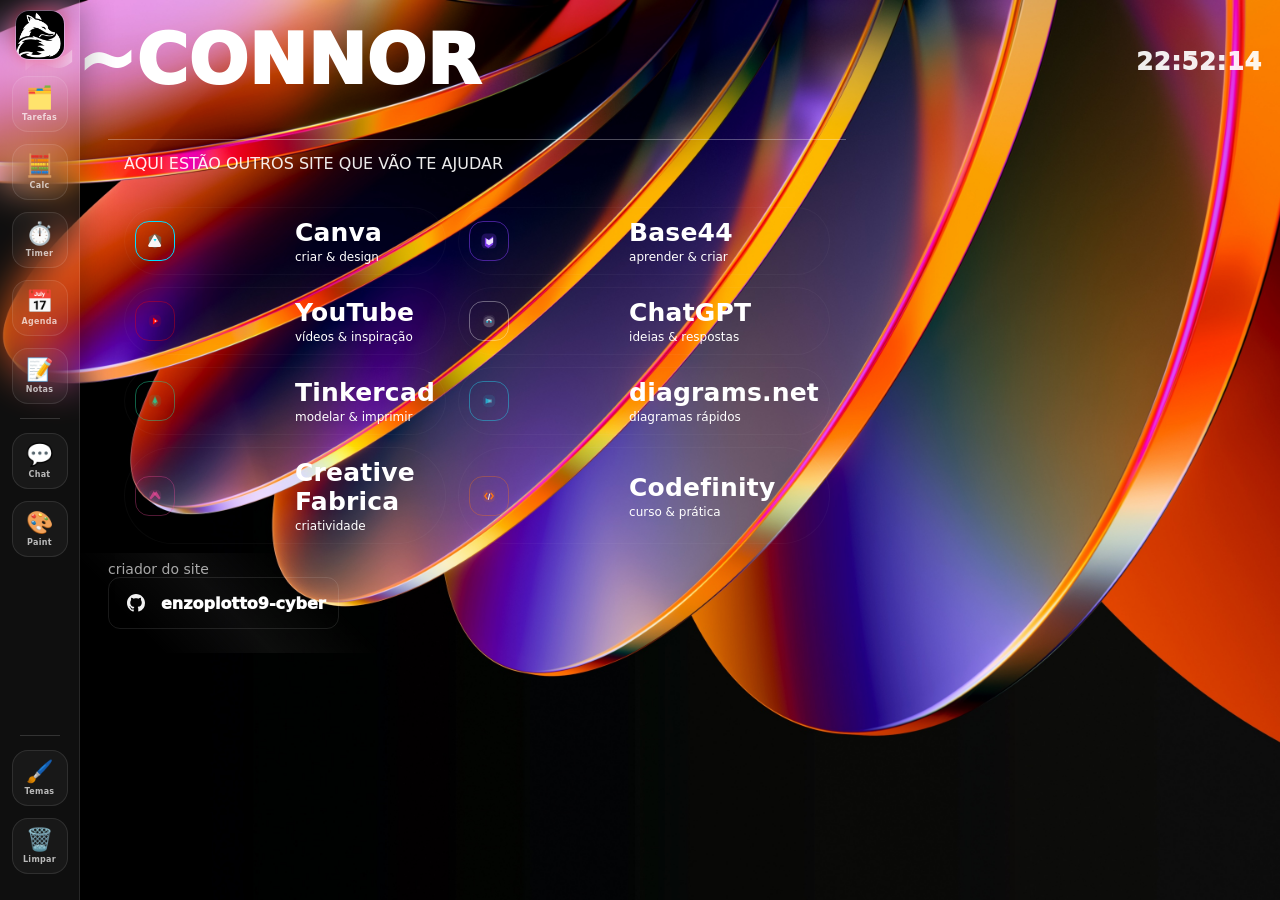
<file: blackbox-dashboard-app/index.html>
<!DOCTYPE html
<-- Z3-CONNOR redesigned UI (glass + animated backgrounds) - preserve theme/clock/reset logic -->
<html lang="pt-BR">
  <head>
    <meta charset="UTF-8" />
    <meta name="viewport" content="width=device-width, initial-scale=1.0" />
    <meta name="color-scheme" content="dark light" />
<title>Z3-CONNOR</title>
    <style>
:root{
        --bg0:#070A12;
        --bg1:#0B1630;
        --text: rgba(255, 255, 255, 0.92);
        --muted: rgba(255, 255, 255, 0.65);
        --shadow: 0 18px 60px rgba(0,0,0,.55);
        --shadow2: 0 10px 30px rgba(0,0,0,.35);
        --radius:1px;
        --stroke: rgba(0, 0, 0, 0.14);
        --stroke2: rgb(255, 0, 0);
        --good:#34d399;
        --warn:#fbbf24;
        --siteAccent: rgb(25, 0, 255);
        --mono: ui-monospace, SFMono-Regular, Menlo, Monaco, Consolas, "Liberation Mono", "Courier New", monospace;
        --sans: ui-sans-serif, system-ui, -apple-system, Segoe UI, Roboto, Ubuntu, Cantarell, Noto Sans, Helvetica, Arial, "Apple Color Emoji","Segoe UI Emoji";
      }
      *{box-sizing:border-box}
html,body{height:100%}
      body{
        margin:0;
        font-family: var(--sans);
        color: var(--text);
        background:
          radial-gradient(1200px 700px at 20% 10%, rgba(0, 8, 255, 0.515), transparent 60%),
          radial-gradient(900px 600px at 85% 20%, rgba(255, 255, 255, 0.106), transparent 55%),
          radial-gradient(700px 500px at 70% 90%, rgba(51, 51, 51, 0.065), transparent 60%),
          linear-gradient(180deg, var(--bg0), var(--bg1));
        overflow-x:hidden;
      }
      body[data-theme="aurora"]{
        background:
          radial-gradient(1100px 650px at 15% 10%, rgb(0, 0, 0), transparent 58%),
          radial-gradient(900px 540px at 90% 18%, rgba(0, 0, 0, 0), transparent 55%),
          radial-gradient(3000px 4000px at 2% 110%, rgb(0, 0, 0), transparent 100%),
          linear-gradient(180deg, rgba(32, 32, 32, 0.529), rgb(0, 255, 234));
      }
      body[data-theme="sunset"]{
        background:
          radial-gradient(1100px 650px at 18% 12%, rgba(69, 43, 25, 0), transparent 58%),
          radial-gradient(900px 540px at 88% 22%, rgba(124, 58, 237, 0), transparent 55%),
          radial-gradient(700px 460px at 60% 88%, rgba(0, 221, 255, 0), transparent 62%),
          linear-gradient(180deg, #00a2ff2c, #000000);
      }
      body[data-theme="midnight"]{
        background:
          radial-gradient(1100px 650px at 25% 8%, rgba(255, 179, 0, 0), transparent 58%),
          radial-gradient(900px 540px at 85% 20%, rgba(153, 0, 255, 0), transparent 55%),
          radial-gradient(700px 460px at 65% 88%, rgba(0, 255, 136, 0), transparent 62%),
          linear-gradient(180deg, #000000, #7700ff5c);
      }
      body[data-theme="mono"]{
        background:
          radial-gradient(1100px 650px at 15% 10%, rgba(255,255,255,.10), transparent 58%),
          radial-gradient(900px 540px at 90% 18%, rgba(255,255,255,.08), transparent 55%),
          radial-gradient(700px 460px at 70% 90%, rgba(255,255,255,.06), transparent 62%),
          linear-gradient(180deg, #05060A, #0A0B12);
      }

      .app{min-height:100vh;padding:22px 18px 40px;position:relative}
      .siteDesign{
        width:100%;
        max-width:1210px;
        display:block;
        margin:0 auto 14px;
        border-radius:16px;
        box-shadow: 0 18px 60px rgba(106, 106, 106, 0.294);
      }
      .topbar{max-width:1980px;margin:0 auto 16px;display:grid;grid-template-columns:1fr auto 1fr;align-items:center;gap:14px}
      .topbar > .brand{grid-column:1;justify-self:start}

      .topbar > .controls{grid-column:3;justify-self:end}



      .brand{display:flex;align-items:center;gap:50px}

      .logo{
        width:64px;height:64px;border-radius:20px;
        position:relative;overflow:hidden;
        background: rgba(255,255,255,0.06);
        border:1.5px solid rgba(248, 56, 56, 0.3);
        box-shadow: 0 0 40px rgba(2,132,199,0.3), 0 0 80px rgba(124,58,237,0.15), inset 0 0 20px rgba(56,189,248,0.1);
        transform: translateZ(0);
        display:flex;
        align-items:center;
        justify-content:center;
        animation: logoPulse 4s ease-in-out infinite;
      }
      @keyframes logoPulse{
        0%,100%{box-shadow: 0 0 40px rgba(0, 170, 255, 0.3), 0 0 80px rgba(124,58,237,0.15), inset 0 0 20px rgba(56,189,248,0.1);}
        50%{box-shadow: 0 0 60px rgba(2,132,199,0.5), 0 0 100px rgba(124,58,237,0.25), inset 0 0 30px rgba(56,189,248,0.15);}
      }

      .logo svg{display:block;}
.logo:after{display:none;}
      @keyframes spinGlow{to{transform:rotate(372deg)}}

      .brand h1{
        justify-self:center;
        margin:0;
        background:none;
        -webkit-background-clip: initial;
        background-clip: initial;
        color:#ffffff;
        font-size:70px;
        line-height:1.1;
        letter-spacing:.5px;
        font-weight:950;
      }
      .brand p{margin:2px 0 0;font-size:16px;color:var(--muted);font-weight:500;letter-spacing:.3px}


      .controls{display:flex;gap:10px;align-items:center;flex-wrap:wrap;justify-content:flex-end}
      .pill{border:1px solid var(--stroke);background:rgba(255, 255, 255, 0.05);border-radius:999px;padding:10px 12px;box-shadow:var(--shadow2);backdrop-filter:blur(10px);display:flex;gap:10px;align-items:center;transition:transform .16s ease, border-color .2s ease, background .2s ease, box-shadow .2s ease}
      .pill:hover{transform:translateY(-2px);border-color:rgba(255,255,255,0.3);background:rgba(255,255,255,0.1);box-shadow:0 8px 30px rgba(0,0,0,0.5), 0 0 15px rgba(255,255,255,0.1)}
      .pill label{font-size:12px;color:var(--muted)}
      select{background:transparent;border:none;color:var(--text);outline:none;font-weight:650}
      option{background:#0b0d16}

      /* Sidebar Taskbar - Fixed left navigation */
      .sidebar{position:fixed;left:0;top:0;width:80px;height:100vh;background:rgba(255,255,255,0.06);backdrop-filter:blur(20px);-webkit-backdrop-filter:blur(20px);border-right:1px solid rgba(255,255,255,0.1);display:flex;flex-direction:column;align-items:center;padding:10px 0 20px;z-index:1000;box-shadow:4px 0 30px rgba(0,0,0,0.3)}
      .sidebarBtn{width:56px;height:56px;border-radius:16px;border:1px solid rgba(255,255,255,0.1);background:rgba(255,255,255,0.04);display:flex;flex-direction:column;align-items:center;justify-content:center;gap:4px;margin:6px 0;text-decoration:none;transition:all 0.2s ease;position:relative;cursor:pointer}
      .sidebarBtn:hover{
        background:rgba(255,255,255,0.12);
        border-color:rgba(255,255,255,0.25);
        transform:translateY(-4px) scale(1.08);
        box-shadow:0 24px 70px rgba(0,0,0,0.8), 0 0 0 1px rgba(255,255,255,0) inset, 0 0 22px rgba(0,0,0,0.5);
      }
      .sidebarBtn.active{background:rgba(255,255,255,0.15);border-color:rgba(255,255,255,0.3);box-shadow:0 0 20px rgba(255,255,255,0.1)}
      .sidebarBtn .sico{font-size:22px;line-height:1}
      .sidebarBtn .slabel{font-size:8px;color:rgba(255,255,255,0.7);font-weight:600;letter-spacing:0.3px}
      .sidebarDivider{width:40px;height:1px;background:rgba(255,255,255,0.15);margin:8px 0}

      /* Page transition animation */
      @keyframes pageFadeIn{from{opacity:0;transform:translateY(10px)}to{opacity:1;transform:translateY(0)}}
      .pageTransition{animation:pageFadeIn 0.3s ease forwards}

      .navGrid{max-width:121280px;margin:0 auto;margin-left:90px;display:grid;grid-template-columns:1.1fr .9fr;gap:14px}
      @media (max-width:980px){.navGrid{grid-template-columns:1fr;margin-left:0}}
      @media (max-width:768px){.sidebar{display:none}}

.card{border-radius:var(--radius);background:transparent;border:none;box-shadow:none;backdrop-filter:none;overflow:visible}
      .card .hd{padding:14px 300px 10px;border-bottom:1px solid rgba(255, 255, 255, 0.3);background:transparent}

      .card .hd h2{margin:0;font-size:30px;letter-spacing:.25px;text-transform:uppercase;color:rgb(255, 255, 255);line-height:1}
#deviceClock{display:inline-block;transform:translateY(1px);font-size:24px;font-weight:1000;letter-spacing:.8px;}

#topbarRightClock{margin-left:auto;display:flex;align-items:center;gap:10px}

      .card .bd{padding:14px 16px 16px}

      .welcome{display:flex;flex-direction:column;gap:10px}
      .hero{
        font-size:28px;font-weight:950;letter-spacing:.2px;
        background:linear-gradient(135deg, rgb(4, 0, 255), rgba(34,211,238,.95), rgba(249,115,22,.85));
        -webkit-background-clip:text;background-clip:text;color:transparent;
        animation:floaty 6s ease-in-out infinite;
      }
      @keyframes floaty{0%,100%{transform:translateY(0)}50%{transform:translateY(-6px)}}

      .quickLinks{display:grid;grid-template-columns:repeat(2,1fr);gap:12px}
      @media (max-width:560px){.quickLinks{grid-template-columns:1fr}}

      /* Visuais: entrada + animação de brilho ao longo do tempo */
      @keyframes linkPulse{
        0%,100%{ filter: drop-shadow(0 0 0 rgba(34,211,238,0)); }
        50%{ filter: drop-shadow(0 0 18px rgba(34,211,238,.26)); }
      }



      .linkBtn{
        text-decoration:none;
        border-radius:100px;
        border:1px solid rgba(255, 255, 255, 0.035);
        background:linear-gradient(180deg, rgba(255, 255, 255, 0), rgba(255, 255, 255, 0));
        padding:10px 10px;
        display:flex;gap:120px;align-items:center;
        box-shadow:0 12px 40px rgba(0, 0, 0, 0);
      }
      /* Garante tamanho do bloco do ícone em todos os botões */
      .linkBtn .ico{
        width:40px;
        height:40px;
        border-radius:14px;
        display:flex;
        align-items:center;
        justify-content:center;
        flex:0 0 40px;
      }


      .linkBtn:nth-child(2){animation-delay:.05s}
      .linkBtn:nth-child(3){animation-delay:.10s}
      .linkBtn:nth-child(4){animation-delay:.15s}
      @keyframes enterUp{from{opacity:0;transform:translateY(8px)}to{opacity:1;transform:translateY(0)}}
      .linkBtn{
        transform: translateZ(0);
        transition: transform .16s ease, border-color .2s ease, background .2s ease, box-shadow .2s ease;
        transform-origin: center;
      }
      .linkBtn:hover{
        transform: translateY(-4px) scale(1.08);
        border-color:rgba(255, 255, 255, 0.088);
        background: linear-gradient(180deg, rgba(255, 255, 255, 0.05), rgba(255, 255, 255, 0.05));
          box-shadow:
          0 24px 70px rgba(0, 0, 0, 0.8),
          0 0 0 1px rgba(255, 255, 255, 0) inset,
          0 0 22px rgb(0, 0, 0);
      }

      .linkBtn:focus-visible{
        outline: 2px solid rgba(0, 221, 255, 0.85);
        outline-offset: 4px;
      }
.ico{width:40px;height:40px;border-radius:14px;border:1px solid rgba(255, 0, 0, 0);display:flex;align-items:center;justify-content:center;position:relative;overflow:visible}
      .ico:after{content:"";position:absolute;inset:-40%;background:radial-gradient(circle at 60% 60%, rgba(255, 0, 0, 0), transparent 55%);transform:rotate(15deg)}
      .linkTxt{display:flex;flex-direction:column;gap:3px;position:relative}
      .linkTxt b{font-size:25px;letter-spacing:.2px;color:#ffffff}
      .linkTxt span{font-size:12px;color:#ffffff}


      .userBox{display:flex;flex-direction:column;gap:10px}
      .row{display:flex;gap:10px;align-items:center;flex-wrap:wrap}
      input[type="text"], input[type="password"]{
        width:100%;max-width:340px;background:rgba(255, 0, 0, 0);border:1px solid rgb(255, 255, 255);border-radius:12px;padding:10px;color:var(--text);outline:none
      }
      .btn{cursor:pointer;border:1px solid rgba(255, 255, 255, 0.101);background:rgba(255, 255, 255, 0);color:#ffffff;padding:10px 12px;border-radius:12px;font-weight:900;transition:transform .12s ease, background .2s ease, border-color .2s ease;user-select:none}

      /* RGB Animation for GitHub button only */
#btnResetAll + .btn, a.btn{animation:btnRGBGlow 2s ease-in-out infinite;position:relative}

      @keyframes btnRGBGlow{
        0%{box-shadow:0 0 5px rgba(255,0,0,0.5), 0 0 10px rgba(255,0,0,0.3), inset 0 0 5px rgba(255,0,0,0.1);border-color:rgba(255,0,0,0.5);}
        33%{box-shadow:0 0 5px rgba(0,255,13,0.5), 0 0 10px rgba(0,255,13,0.3), inset 0 0 5px rgba(0,255,13,0.1);border-color:rgba(0,255,13,0.5);}
        66%{box-shadow:0 0 5px rgba(0,21,255,0.5), 0 0 10px rgba(0,21,255,0.3), inset 0 0 5px rgba(0,21,255,0.1);border-color:rgba(0,21,255,0.5);}
        100%{box-shadow:0 0 5px rgba(255,0,0,0.5), 0 0 10px rgba(255,0,0,0.3), inset 0 0 5px rgba(255,0,0,0.1);border-color:rgba(255,0,0,0.5);}
      }

      #btnResetAll + .btn::before, a.btn::before{content:'';position:absolute;top:-50%;left:-50%;width:200%;height:200%;background:linear-gradient(45deg, transparent 30%, rgba(255,255,255,0.05) 50%, transparent 70%);animation:btnShine 3s ease-in-out infinite;pointer-events:none;}

      @keyframes btnShine{
        0%{transform:translateX(-100%) rotate(45deg);}
        50%{transform:translateX(100%) rotate(45deg);}
        100%{transform:translateX(100%) rotate(45deg);}
      }

      .btn:hover{transform:content: '\e819';(-10px);border-color:rgba(255, 255, 255, 0.09);background:rgba(255, 0, 0, 0)}
      .btn:active{transform:translateY(0) scale(.99)}

      /* Clean sweep animation overlay */
.cleanSweep{position:fixed;top:0;left:0;width:100%;height:100%;pointer-events:none;z-index:9999;overflow:visible}
      .cleanSweep::before{content:'';position:absolute;top:-100%;left:0;width:100%;height:200%;background:linear-gradient(180deg, transparent 0%, rgba(255,255,255,0.9) 40%, rgba(255,255,255,1) 50%, rgba(255,255,255,0.9) 60%, transparent 100%);animation:sweepDown 1.5s ease-in-out forwards}

      @keyframes sweepDown{
        0%{top:-100%;opacity:0}
        30%{top:0;opacity:1}
        70%{top:0;opacity:1}
        100%{top:100%;opacity:0}
      }

      .toast{position:fixed;right:18px;bottom:18px;padding:12px 14px;background:rgba(128, 128, 128, 0.55);border:1px solid rgba(255,255,255,.18);border-radius:14px;box-shadow:var(--shadow);backdrop-filter:blur(10px);color:var(--text);transform:translateY(12px);opacity:0;pointer-events:none;transition:opacity .2s ease, transform .2s ease;max-width:360px}
      .toast.show{opacity:1;transform:translateY(0)}
    </style>
  </head>
  <body>
    <div class="app">
      <!-- Sidebar Taskbar -->
      <nav class="sidebar" aria-label="Barra de tarefas">
        <!-- Logo no topo -->
        <div style="width:50px;height:50px;margin-bottom:10px;overflow:hidden;border-radius:14px;border:1px solid rgba(255,255,255,0.15);box-shadow:0 0 15px rgba(255,0,0,0.3)">
          <img src="./logo2.jpg" alt="Logo" style="width:100%;height:100%;object-fit:cover;display:block"/>
        </div>

        <!-- Botões das páginas -->
        <a class="sidebarBtn" href="./_pages/tarefas.html" title="Tarefas">
          <span class="sico">🗂️</span>
          <span class="slabel">Tarefas</span>
        </a>
        <a class="sidebarBtn" href="./_pages/calculadora.html" title="Calculadora">
          <span class="sico">🧮</span>
          <span class="slabel">Calc</span>
        </a>
        <a class="sidebarBtn" href="./_pages/timer.html" title="Timer">
          <span class="sico">⏱️</span>
          <span class="slabel">Timer</span>
        </a>
        <a class="sidebarBtn" href="./_pages/agenda.html" title="Agenda">
          <span class="sico">📅</span>
          <span class="slabel">Agenda</span>
        </a>
        <a class="sidebarBtn" href="./_pages/notas.html" title="Notas">
          <span class="sico">📝</span>
          <span class="slabel">Notas</span>
        </a>
        <div class="sidebarDivider"></div>
        <a class="sidebarBtn" href="./_pages/chatbot.html" title="Chat">
          <span class="sico">💬</span>
          <span class="slabel">Chat</span>
        </a>
        <a class="sidebarBtn" href="./_pages/paint.html" title="Paint">
          <span class="sico">🎨</span>
          <span class="slabel">Paint</span>
        </a>

        <!-- Parte inferior: Temas e Limpar -->
        <div style="flex:1"></div>
        <div class="sidebarDivider"></div>

        <div class="sidebarBtn" title="Temas" style="cursor:pointer">
          <span class="sico">🖌️</span>
          <span class="slabel">Temas</span>
          <select id="themeSelSidebar" style="position:absolute;inset:0;opacity:0;cursor:pointer;width:100%;height:100%" aria-label="Selecionar tema">
            <option value="aurora">padrão</option>
            <option value="sunset">dark</option>
            <option value="midnight">gotancity</option>
            <option value="mono">Mono</option>

            <!-- Temas (imagens na pasta ./temas) -->
            <option value="./temas/abstract-background-glow-black-background-amoled-5k-3840x2160-8054.jpg">abstract background glow black background amoled 5k 3840x2160 8054</option>
            <option value="./temas/dark-background-abstract-background-network-3d-background-3840x2160-8324.png">dark background abstract background network 3d background 3840x2160 8324</option>
            <option value="./temas/flowing-fabric-3840x2160-26286.jpg">flowing fabric 3840x2160 26286</option>
            <option value="./temas/gargantua-black-3840x2160-9621.jpg">gargantua black 3840x2160 9621</option>
            <option value="./temas/gargantua-black-3840x2160-9659.jpg">gargantua black 3840x2160 9659</option>
            <option value="./temas/golden-metallic-3840x2160-21510.jpg">golden metallic 3840x2160 21510</option>
            <option value="./temas/lava-red-coloros-stock-4680x2160-362.jpg">lava red coloros stock 4680x2160 362</option>
            <option value="./temas/mountain-landscape-3840x2160-24317.jpg">mountain landscape 3840x2160 24317</option>
            <option value="./temas/network-abstract-background-blue-background-5k-8k-3840x2160-8270.png">network abstract background blue background 5k 8k 3840x2160 8270</option>
            <option value="./temas/oneplus-8-pro-stock-blue-qhd-2020-3168x1440-503.png">oneplus 8 pro stock blue qhd 2020 3168x1440 503</option>
            <option value="./temas/oneplus-8-pro-stock-colorful-4200x2160-443.jpg">oneplus 8 pro stock colorful 4200x2160 443</option>
            <option value="./temas/oneplus-8-pro-stock-purple-qhd-2020-3168x1440-505.png">oneplus 8 pro stock purple qhd 2020 3168x1440 505</option>
            <option value="./temas/oneplus-8-pro-stock-red-qhd-2020-3168x1440-506.png">oneplus 8 pro stock red qhd 2020 3168x1440 506</option>
            <option value="./temas/purple-abstract-3840x2160-24770.jpg">purple abstract 3840x2160 24770</option>
            <option value="./temas/sagittarius-a-black-3840x2160-25401.jpg">sagittarius a black 3840x2160 25401</option>
            <option value="./temas/spot-lights-blue-dark-background-indoor-5k-3840x2160-2092.jpg">spot lights blue dark background indoor 5k 3840x2160 2092</option>
            <option value="./temas/tema2a.jpg">tema 2a</option>
            <option value="./temas/windows-xp-3840x2160-17062.jpg">windows xp 3840x2160 17062</option>
            <option value="./temas/xiaomi-amoled-stock-3840x2160-25881.jpg">xiaomi amoled stock 3840x2160 25881</option>

            <option value="custom">Minha imagem</option>
          </select>
        </div>

        <div class="sidebarBtn" id="btnResetSidebar" title="Limpar dados" style="cursor:pointer">
          <span class="sico">🗑️</span>
          <span class="slabel">Limpar</span>
        </div>
      </nav>

      <img
      />
        <div class="topbar">
          <div class="brand" style="justify-content:center;">
            <div>
              <h1>~~CONNOR</h1>
            </div>
        </div>
      <div class="controls" id="topbarRight">
            <div id="topbarRightClock" aria-label="Relógio do dispositivo">
              <span id="deviceClock">00:00:00</span>
            </div>
        </div>
      </div>

      <div class="navGrid">
          <div class="card">
          <div class="hd"><h2></h2></div>
          <div class="bd welcome">

            <div class="head" style="padding-bottom:10px;margin-bottom:14px;">AQUI ESTÃO OUTROS SITE QUE VÃO TE AJUDAR</div>
              <div class="quickLinks" style="margin-top:0">

                <a class="linkBtn" href="https://www.canva.com/" target="_blank" rel="noopener noreferrer">
                  <div class="ico" style="border-color:rgb(0, 221, 255)">
                    <svg viewBox="0 0 64 64" width="22" height="22" xmlns="http://www.w3.org/2000/svg" aria-hidden="true">
                      <path fill="rgba(0, 221, 255, 1)" d="M14 20l18-10 18 10v24L32 54 14 44V20z" opacity=".28"/>
                      <path fill="rgba(255,255,255,.95)" d="M32 14c-1.4 0-2.7.7-3.4 1.9l-16 27.7c-.7 1.2-.7 2.7 0 3.9.7 1.2 2 1.9 3.4 1.9h30c1.4 0 2.7-.7 3.4-1.9.7-1.2.7-2.7 0-3.9l-16-27.7c-.7-1.2-2-1.9-3.4-1.9z"/>
                      <path fill="rgba(0, 221, 255, 1)" d="M27.5 26.5h9l-4.5 7.2-4.5-7.2z"/>
                    </svg>
                  </div>
                  <div class="linkTxt"><b>Canva</b><span>criar & design</span></div>
                </a>

                <a class="linkBtn" href="https://base44.com/" target="_blank" rel="noopener noreferrer">
                  <div class="ico" style="border-color:rgba(124,58,237,.55)">
                    <svg viewBox="0 0 64 64" width="22" height="22" xmlns="http://www.w3.org/2000/svg" aria-hidden="true">
                      <rect x="10" y="10" width="44" height="44" rx="14" fill="rgba(124,58,237,.25)"/>
                      <path fill="rgba(124, 58, 237, 1)" d="M20 42V22l10 6 14-10v24l-14 10-10-6z"/>
                      <path fill="rgba(255,255,255,.95)" d="M24 25v14l8 5 12-8V22l-12 8-8-5z" opacity=".9"/>
                    </svg>
                  </div>
                  <div class="linkTxt"><b>Base44</b><span>aprender & criar</span></div>
                </a>

                <a class="linkBtn" href="https://www.youtube.com/" target="_blank" rel="noopener noreferrer">
                  <div class="ico" style="border-color:rgba(255,0,0,.35)">
                    <svg viewBox="0 0 64 64" width="22" height="22" xmlns="http://www.w3.org/2000/svg" aria-hidden="true">
                      <rect x="14" y="14" width="36" height="36" rx="14" fill="rgba(255,0,0,.12)"/>
                      <path d="M26 22v20l16-10-16-10z" fill="rgba(255,0,0,1)"/>
                      <path d="M31 28v8l6-4-6-4z" fill="rgba(255,255,255,.95)" opacity=".9"/>
                    </svg>
                  </div>
                  <div class="linkTxt"><b>YouTube</b><span>vídeos & inspiração</span></div>
                </a>

                <a class="linkBtn" href="https://chatgpt.com/" target="_blank" rel="noopener noreferrer">
                  <div class="ico" style="border-color:rgba(255,255,255,.35)">
                    <svg viewBox="0 0 64 64" width="22" height="22" xmlns="http://www.w3.org/2000/svg" aria-hidden="true">
                      <rect x="14" y="14" width="36" height="36" rx="14" fill="rgba(255,255,255,.06)"/>
                      <path d="M32 18c-11 0-16 7-16 16s5 16 16 16 16-7 16-16-5-16-16-16z" fill="rgba(255,255,255,.18)"/>
                      <path d="M26 31c2-2 3-3 6-3s4 1 6 3" stroke="rgba(255,255,255,.9)" stroke-width="3" fill="none" stroke-linecap="round"/>
                      <circle cx="26.5" cy="34.5" r="2.8" fill="rgba(34,211,238,.95)"/>
                      <circle cx="37.5" cy="34.5" r="2.8" fill="rgba(34,211,238,.95)"/>
                    </svg>
                  </div>
                  <div class="linkTxt"><b>ChatGPT</b><span>ideias & respostas</span></div>
                </a>

                <a class="linkBtn" href="https://www.tinkercad.com/" target="_blank" rel="noopener noreferrer">
                  <div class="ico" style="border-color:rgba(34,211,153,.45)">
                    <svg viewBox="0 0 64 64" width="22" height="22" xmlns="http://www.w3.org/2000/svg" aria-hidden="true">
                      <rect x="14" y="14" width="36" height="36" rx="14" fill="rgba(34,211,153,.10)"/>
                      <path d="M22 38l10-22 10 22-10 10-10-10z" fill="rgba(34,211,153,1)" opacity=".35"/>
                      <path d="M26 34l6-14 6 14-6 6-6-6z" fill="rgba(34,211,153,1)" opacity=".75"/>
                    </svg>
                  </div>
                  <div class="linkTxt"><b>Tinkercad</b><span>modelar & imprimir</span></div>
                </a>

                <a class="linkBtn" href="https://app.diagrams.net/" target="_blank" rel="noopener noreferrer">
                  <div class="ico" style="border-color:rgba(34,211,238,.45)">
                    <svg viewBox="0 0 64 64" width="22" height="22" xmlns="http://www.w3.org/2000/svg" aria-hidden="true">
                      <rect x="14" y="14" width="36" height="36" rx="14" fill="rgba(34,211,238,.10)"/>
                      <path d="M22 40V24l20 8-20 8z" fill="rgba(34,211,238,1)" opacity=".7"/>
                      <path d="M30 26h10v12H30z" fill="rgba(255,255,255,.2)"/>
                    </svg>
                  </div>
                  <div class="linkTxt"><b>diagrams.net</b><span>diagramas rápidos</span></div>
                </a>

                <a class="linkBtn" href="https://studio.creativefabrica.com/" target="_blank" rel="noopener noreferrer">
                  <div class="ico" style="border-color:rgba(236,72,153,.35)">
                    <svg viewBox="0 0 64 64" width="22" height="22" xmlns="http://www.w3.org/2000/svg" aria-hidden="true">
                      <rect x="14" y="14" width="36" height="36" rx="14" fill="rgba(236,72,153,.12)"/>
                      <path d="M28 18l8 8-16 16-4-4 12-20z" fill="rgba(236,72,153,1)" opacity=".7"/>
                      <path d="M36 18l-8 8 16 16 4-4-12-20z" fill="rgba(236,72,153,1)" opacity=".7"/>
                    </svg>
                  </div>
                  <div class="linkTxt"><b>Creative Fabrica</b><span>criatividade</span></div>
                </a>

                <a class="linkBtn" href="https://codefinity.com/" target="_blank" rel="noopener noreferrer">
                  <div class="ico" style="border-color:rgba(249,115,22,.35)">
                    <svg viewBox="0 0 64 64" width="22" height="22" xmlns="http://www.w3.org/2000/svg" aria-hidden="true">
                      <rect x="14" y="14" width="36" height="36" rx="14" fill="rgba(249,115,22,.12)"/>
                      <path d="M26 40l-6-8 6-8" stroke="rgba(249,115,22,1)" stroke-width="4" stroke-linecap="round" fill="none"/>
                      <path d="M38 40l6-8-6-8" stroke="rgba(249,115,22,1)" stroke-width="4" stroke-linecap="round" fill="none"/>
                      <path d="M34 26l-4 16" stroke="rgba(255,255,255,.9)" stroke-width="3" stroke-linecap="round"/>
                    </svg>
                  </div>
                  <div class="linkTxt"><b>Codefinity</b><span>curso & prática</span></div>
                </a>

              </div>
            </div>
          <div style="margin-top:1px"></div>
          <div style="color:var(--muted);font-size:14px;">criador do site</div>
            <div style="margin-top:0px;display:flex;align-items:center;gap:12px;flex-wrap:wrap;">
              <a class="btn" style="display:flex;align-items:center;gap:10px;text-decoration:none" href="https://github.com/enzopiotto9-cyber" target="_blank" rel="noopener noreferrer" aria-label="Visitar GitHub">
                <span style="display:inline-flex;align-items:center;justify-content:center;width:30px;height:30px;">
                  <svg viewBox="0 0 16 16" width="18" height="18" xmlns="http://www.w3.org/2000/svg" aria-hidden="true">
                    <path fill="rgba(255,255,255,.95)" d="M8 0C3.58 0 0 3.58 0 8c0 3.54 2.29 6.53 5.47 7.59.4.07.55-.17.55-.38 0-.19-.01-.82-.01-1.49-2.01.37-2.53-.49-2.69-.94-.09-.23-.48-.94-.82-1.13-.28-.15-.68-.52-.01-.53.63-.01 1.08.58 1.23.82.72 1.21 1.87.87 2.33.66.07-.52.28-.87.51-1.07-1.78-.2-3.64-.89-3.64-3.95 0-.87.31-1.59.82-2.15-.08-.2-.36-1.02.08-2.12 0 0 .67-.21 2.2.82.64-.18 1.32-.27 2-.27.68 0 1.36.09 2 .27 1.53-1.04 2.2-.82 2.2-.82.44 1.1.16 1.92.08 2.12.51.56.82 1.27.82 2.15 0 3.07-1.87 3.75-3.65 3.95.29.25.54.73.54 1.48 0 1.07-.01 1.93-.01 2.2 0 .21.15.46.55.38A8.012 8.012 0 0 0 16 8c0-4.42-3.58-8-8-8z"/>
                  </svg>
                </span>
                <span style="font-weight:950;">enzopiotto9-cyber</span>
              </a>
            </div>
          </div>
        </div>

        <!-- Removido: Conta (Privacidade) -->

      </div>



    </div>


    <div class="toast" id="toast"></div>

    <script>
      const $ = (sel, root=document) => root.querySelector(sel);
      const toastEl = $('#toast');
      function toast(msg, ms=1800){
        if(!toastEl) return;
        toastEl.textContent = msg;
        toastEl.classList.add('show');
        clearTimeout(toastEl._t);
        toastEl._t = setTimeout(()=>toastEl.classList.remove('show'), ms);
      }


      // existing app scripts



      const themeSel = $('#themeSel');
      function applyTheme(theme){
        // Se o usuário escolheu tema "custom", usa a imagem salva pelo input file
        if(theme === 'custom' || theme === 'image'){
          document.body.dataset.theme = 'custom';
          try{ localStorage.setItem('bb_theme', 'custom'); }catch{}

          const saved = (()=>{
            try{ return localStorage.getItem('bb_theme_image'); }catch{ return null; }
          })();
          if(saved) applyImageTheme(saved);
          return;
        }

        // Se o tema for um caminho de arquivo (ex: ./temas/tema1.jpg), aplica como background
        if(theme && theme.startsWith('./')){
          document.body.dataset.theme = 'file';
          try{ localStorage.setItem('bb_theme', theme); }catch{}
          
          // Remove estilos inline anteriores
          document.body.style.backgroundImage = '';
          document.body.style.backgroundSize = '';
          document.body.style.backgroundPosition = '';
          document.body.style.backgroundRepeat = '';
          document.body.style.backgroundAttachment = '';
          
          // Aplica a imagem do tema
          document.body.style.backgroundImage = `url(${theme})`;
          document.body.style.backgroundSize = 'cover';
          document.body.style.backgroundPosition = 'center';
          document.body.style.backgroundRepeat = 'no-repeat';
          document.body.style.backgroundAttachment = 'fixed';
          return;
        }

        // Tema normal (aurora, sunset, midnight, mono): garante que "file" não fique ativo.
        document.body.dataset.theme = theme;

        // remove background-image inline
        document.body.style.backgroundImage = '';
        document.body.style.backgroundSize = '';
        document.body.style.backgroundPosition = '';
        document.body.style.backgroundRepeat = '';
        document.body.style.backgroundAttachment = '';

        try{ localStorage.setItem('bb_theme', theme); }catch{}
      }



      function applyImageTheme(dataUrl){
        // Guarda como background-image no CSS inline via body.style
        if(!dataUrl) return;
        try{ localStorage.setItem('bb_theme_image', dataUrl); }catch{}
        document.body.style.backgroundImage = `url(${dataUrl})`;
        document.body.style.backgroundSize = 'cover';
        document.body.style.backgroundPosition = 'center';
        document.body.style.backgroundRepeat = 'no-repeat';
        document.body.style.backgroundAttachment = 'fixed';

        // garante que o tema `image` continue ativo ao navegar/voltar
        document.body.dataset.theme = 'image';
      }


      // Auto-save: garante que a preferência de imagem persista ao recarregar
// (mantido por compatibilidade) 
      function persistImageThemeOnLoad(){}

      (function initTheme(){


        let t = './temas/tema2a.jpg';

        try{ t = localStorage.getItem('bb_theme') || './temas/tema2a.jpg'; }catch{}
        const themeSelEl = $('#themeSel');
        if(themeSelEl) themeSelEl.value = t;

        // Se o tema salvo for custom/image, reaplica a imagem salva
        if(t === 'custom' || t === 'image'){
          try{
            const d = localStorage.getItem('bb_theme_image');
            if(d){
              applyImageTheme(d);
            }
          }catch{}

          document.body.dataset.theme = 'custom';
          try{ localStorage.setItem('bb_theme', 'custom'); }catch{}
          return;
        }

        // Se o tema salvo for um caminho de arquivo, reaplica
        if(t && t.startsWith('./')){
          applyTheme(t);
          return;
        }

        // Tema normal
        applyTheme(t);
      })();

      themeSel?.addEventListener('change', (e)=> {
        const v = e.target.value;
        if(v === 'custom' || v === 'image'){
          // carrega a última imagem salva, se houver
          try{
            const d = localStorage.getItem('bb_theme_image');
            if(d) applyImageTheme(d);
          }catch{}
          return;
        }
        // Para temas normais ou temas de arquivo, aplica o tema
        applyTheme(v);
      });

      const themeImageInput = $('#themeImage');
      function persistImageTheme(file){
        const STORAGE_KEY = 'bb_theme_image';
        if(!file) return;
        const reader = new FileReader();
        reader.onload = ()=>{
          const dataUrl = String(reader.result || '');
          try{ localStorage.setItem(STORAGE_KEY, dataUrl); }catch{}
          applyImageTheme(dataUrl);
          // garante que o select fique no modo custom
          if(themeSel) themeSel.value = 'custom';
        };
        reader.readAsDataURL(file);
      }

      themeImageInput?.addEventListener('change', async (e)=>{

        const file = e.target.files && e.target.files[0];
        if(!file) return;
        persistImageTheme(file);
      });

      // Sidebar theme selector sync
      const themeSelSidebar = $('#themeSelSidebar');
      if(themeSelSidebar){
        themeSelSidebar.addEventListener('change', (e)=>{
          const v = e.target.value;
          // Sync with main theme selector
          if(themeSel) themeSel.value = v;
          applyTheme(v);
        });
      }

      // Sidebar reset button
      $('#btnResetSidebar')?.addEventListener('click', ()=>{
        const ok = confirm('Resetar dados locais?');
        if(!ok) return;

        // Create clean sweep overlay
        const sweep = document.createElement('div');
        sweep.className = 'cleanSweep';
        document.body.appendChild(sweep);

        // Clear data
        Object.keys(localStorage).forEach(k=>{
          if(k.startsWith('bb_')){
            try{ localStorage.removeItem(k);}catch{}
          }
        });

        // Show toast and reload after animation
        toast('Reset completo.');
        setTimeout(()=>{
          sweep.remove();
          location.reload();
        }, 1500);
      });

      // Removido: lógica de Conta (Privacidade)


      // Device clock (HH:MM:SS) - atualiza pelo relógio do dispositivo
      const deviceClockEl = $('#deviceClock');

      function pad2(n){return String(n).padStart(2,'0')}

      function renderDeviceClock(){
        if(!deviceClockEl) return;
        const d = new Date();
        const h = d.getHours();
        const m = d.getMinutes();
        const s = d.getSeconds();
        deviceClockEl.textContent = `${pad2(h)}:${pad2(m)}:${pad2(s)}`;
      }
      renderDeviceClock();
      setInterval(renderDeviceClock, 1000);

      // Reset all with clean sweep animation
      $('#btnResetAll')?.addEventListener('click', ()=>{

        const ok = confirm('Resetar dados locais?');
        if(!ok) return;

        // Create clean sweep overlay
        const sweep = document.createElement('div');
        sweep.className = 'cleanSweep';
        document.body.appendChild(sweep);

        // Clear data
        Object.keys(localStorage).forEach(k=>{
          if(k.startsWith('bb_')){
            try{ localStorage.removeItem(k);}catch{}
          }
        });

        // Show toast and reload after animation
        toast('Reset completo.');
        setTimeout(()=>{
          sweep.remove();
          location.reload();
        }, 1500);
      });
    </script>
  </body>
</html>
</file>
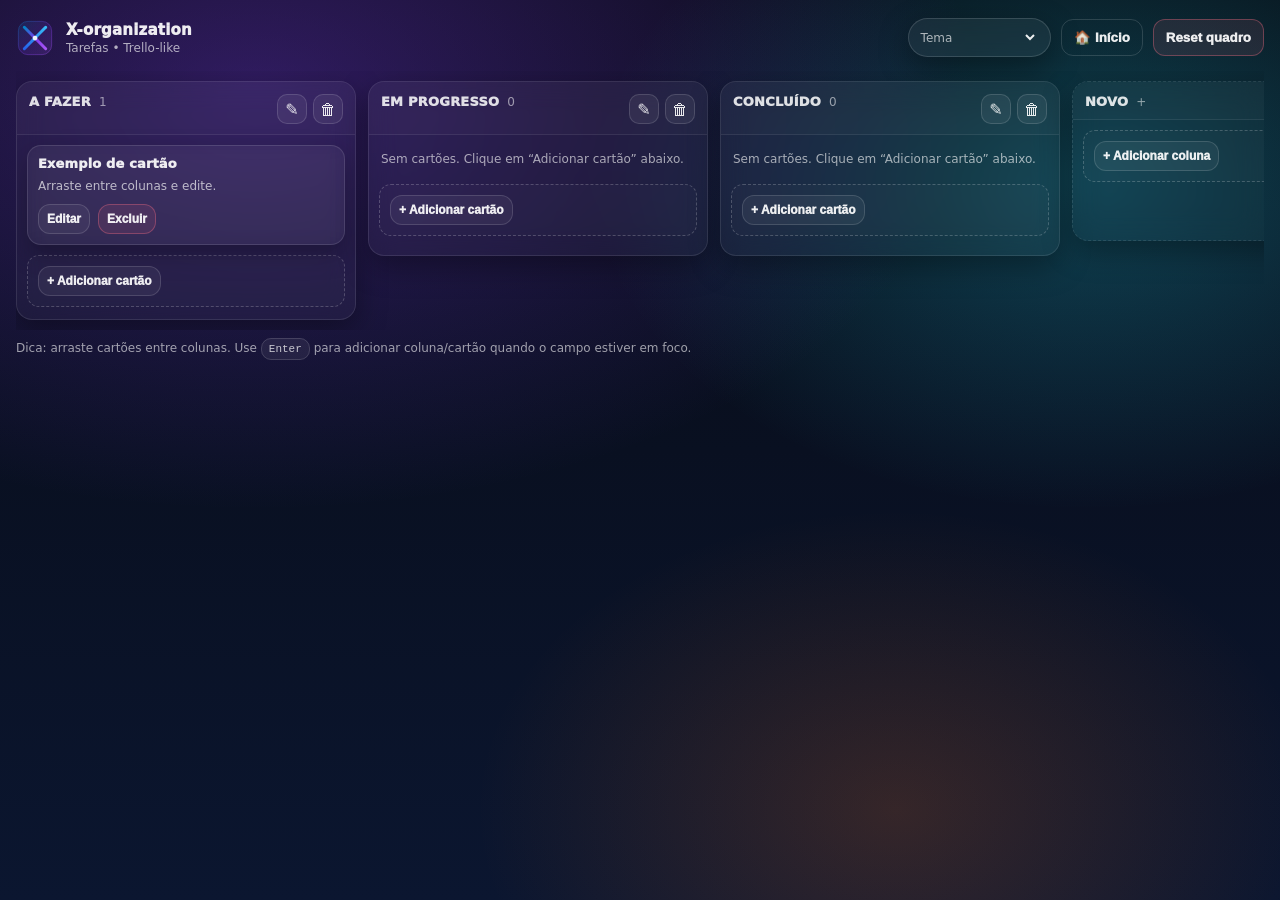
<file: blackbox-dashboard-app/_pages/tarefas.html>
<!DOCTYPE html>
<html lang="pt-BR">
  <head>
    <meta charset="UTF-8" />
    <meta name="viewport" content="width=device-width, initial-scale=1.0" />
    <meta name="color-scheme" content="dark light" />
<title>X-organization • Tarefas</title>

    <style>
      :root{
        --bg0:#070A12;
        --bg1:#0B1630;
        --text: rgba(255,255,255,.92);
        --muted: rgba(255,255,255,.65);
        --stroke: rgba(255,255,255,.14);
        --stroke2: rgba(255,255,255,.22);
        --shadow: 0 18px 60px rgba(0,0,0,.55);
        --shadow2: 0 10px 30px rgba(0,0,0,.35);

        --radius: 16px;
        --radius2: 12px;

        --accent1: rgba(124,58,237,.95);
        --accent2: rgba(34,211,238,.95);
        --accent3: rgba(249,115,22,.85);

        --col-bg: rgba(255,255,255,.03);
        --col-hd-bg: rgba(255,255,255,.02);

        --card-bg: rgba(255,255,255,.04);
        --card-border: rgba(255,255,255,.12);

        --danger: #fb7185;
        --good: #34d399;
        --warn: #fbbf24;

        --focus: rgba(34,211,238,.7);

        --sans: ui-sans-serif, system-ui, -apple-system, Segoe UI, Roboto, Ubuntu, Cantarell, Noto Sans, Helvetica, Arial,
          "Apple Color Emoji","Segoe UI Emoji";
        --mono: ui-monospace, SFMono-Regular, Menlo, Monaco, Consolas, "Liberation Mono", "Courier New", monospace;
      }

      html,body{height:100%}
      *{box-sizing:border-box}

      body{
        margin:0;
        font-family: var(--sans);
        color: var(--text);
        background:
          radial-gradient(1200px 700px at 20% 10%, rgba(124,58,237,.35), transparent 60%),
          radial-gradient(900px 600px at 85% 20%, rgba(34,211,238,.28), transparent 55%),
          radial-gradient(700px 500px at 70% 90%, rgba(249,115,22,.18), transparent 60%),
          linear-gradient(180deg, var(--bg0), var(--bg1));
        overflow-x:hidden;
      }
      body[data-theme="aurora"]{
        background:
          radial-gradient(1100px 650px at 15% 10%, rgba(0, 0, 0, 0), transparent 58%),
          radial-gradient(900px 540px at 90% 18%, rgba(47, 0, 255, 0), transparent 55%),
          radial-gradient(1000px 4000px at 100% 110%, rgba(0, 38, 255, 0), transparent 100%),
          linear-gradient(180deg, #000000, rgb(0, 6, 255));
      }
      body[data-theme="sunset"]{
        background:
          radial-gradient(1100px 650px at 18% 12%, rgba(69, 43, 25, 0), transparent 58%),
          radial-gradient(900px 540px at 88% 22%, rgba(124, 58, 237, 0), transparent 55%),
          radial-gradient(700px 460px at 60% 88%, rgba(34, 211, 238, 0), transparent 62%),
          linear-gradient(180deg, #000000, #000000);
      }
      body[data-theme="midnight"]{
        background:
          radial-gradient(1100px 650px at 25% 8%, rgba(255, 179, 0, 0), transparent 58%),
          radial-gradient(900px 540px at 85% 20%, rgba(153, 0, 255, 0.512), transparent 55%),
          radial-gradient(700px 460px at 65% 88%, rgba(0, 255, 136, 0), transparent 62%),
          linear-gradient(180deg, #000000, #7700ff5c);
      }
      body[data-theme="mono"]{
        background:
          radial-gradient(1100px 650px at 15% 10%, rgba(255,255,255,.10), transparent 58%),
          radial-gradient(900px 540px at 90% 18%, rgba(255,255,255,.08), transparent 55%),
          radial-gradient(700px 460px at 70% 90%, rgba(255,255,255,.06), transparent 62%),
          linear-gradient(180deg, #05060A, #0A0B12);
      }

      a{color:inherit}

      .app{min-height:100vh; padding:18px 16px 28px}
      .topbar{
        max-width:1320px;
        margin:0 auto 14px;
        display:flex;
        align-items:center;
        justify-content:space-between;
        gap:12px;
        flex-wrap:wrap;
      }

      .brand{display:flex;align-items:center;gap:12px}
      .logo{
        width:42px;height:42px;border-radius:16px;
        position:relative;overflow:hidden;
        background:
          radial-gradient(16px 16px at 30% 25%, rgba(255,255,255,.35), transparent 60%),
          linear-gradient(135deg, rgba(124,58,237,.95), rgba(34,211,238,.9));
        box-shadow:0 14px 40px rgba(124,58,237,.35);
        border:1px solid rgba(255,255,255,.22);
      }
      .logo:after{
        content:"";position:absolute;top:-40%;left:-40%;width:140%;height:140%;
        background:conic-gradient(from 180deg, rgba(255,255,255,.0), rgba(255,255,255,.35), rgba(255,255,255,.0));
        transform:rotate(12deg);
        animation:spinGlow 5.5s linear infinite;opacity:.85;
      }
      @keyframes spinGlow{to{transform:rotate(372deg)}}

      .brand h1{margin:0;font-size:15px;letter-spacing:.2px;font-weight:950}
      .brand p{margin:2px 0 0;font-size:12px;color:var(--muted)}

      .topActions{display:flex;gap:10px;align-items:center;flex-wrap:wrap;justify-content:flex-end}

      .pill{
        border:1px solid var(--stroke);
        background:rgba(255,255,255,.05);
        border-radius:999px;
        padding:10px 12px;
        box-shadow:var(--shadow2);
        backdrop-filter:blur(10px);
        display:flex;gap:10px;align-items:center;
      }
      .pill label{font-size:12px;color:var(--muted);white-space:nowrap}
      select{background:transparent;border:none;color:var(--text);outline:none;font-weight:650}

      .btn{
        cursor:pointer;
        border:1px solid rgba(255,255,255,.14);
        background:rgba(255,255,255,.06);
        color:var(--text);
        padding:10px 12px;
        border-radius:12px;
        font-weight:950;
        transition:transform .12s ease, background .2s ease, border-color .2s ease;
        user-select:none;
      }
.btn{position:relative;overflow:hidden;transform:translateZ(0)}
      .btn:before{
        content:"";
        position:absolute;inset:-2px;
        background:radial-gradient(260px 80px at var(--mx,50%) var(--my,50%), rgba(34,211,238,.30), transparent 55%);
        opacity:0;
        transition:opacity .18s ease;
        pointer-events:none;
      }
      .btn:hover{transform:translateY(-2px);border-color:rgba(255,255,255,.34);background:rgba(255,255,255,.10)}
      .btn:hover:before{opacity:1;}
      .btn:active{transform:translateY(0) scale(.98)}
      .btn:focus-visible{outline:2px solid var(--focus);outline-offset:2px}
      @keyframes bbPress{0%{transform:translateY(0) scale(1)}50%{transform:translateY(1px) scale(.98)}100%{transform:translateY(0) scale(1)}}
.btn.pulsar{animation:bbPress .35s ease both}
      .miniBtn{position:relative;overflow:hidden;transform:translateZ(0)}
      .miniBtn:before{content:"";position:absolute;inset:-2px;background:radial-gradient(260px 80px at var(--mx,50%) var(--my,50%), rgba(124,58,237,.26), transparent 55%);opacity:0;transition:opacity .18s ease;pointer-events:none;}
      .miniBtn:hover{transform:translateY(-2px);border-color:rgba(255,255,255,.30);background:rgba(255,255,255,.09)}
      .miniBtn:hover:before{opacity:1}
      .miniBtn:active{transform:translateY(0) scale(.98)}
      .miniBtn:focus-visible{outline:2px solid rgba(124,58,237,.6);outline-offset:2px}
      .iconBtn{position:relative;overflow:hidden;transform:translateZ(0)}
      .iconBtn:before{content:"";position:absolute;inset:-2px;background:radial-gradient(200px 70px at var(--mx,50%) var(--my,50%), rgba(34,211,238,.26), transparent 55%);opacity:0;transition:opacity .18s ease;pointer-events:none;}
      .iconBtn:hover{transform:translateY(-2px);border-color:rgba(255,255,255,.30);background:rgba(255,255,255,.10)}
      .iconBtn:hover:before{opacity:1}
      .iconBtn:active{transform:translateY(0) scale(.98)}
      @keyframes popGlow{0%{transform:translateY(0) scale(1)}60%{transform:translateY(-2px) scale(1.02)}100%{transform:translateY(0) scale(1)}}
      .bb-pop{animation:popGlow .25s cubic-bezier(.2,.8,.2,1) both}
      .btn.danger{border-color:rgba(251,113,133,.35);background:rgba(251,113,133,.10)}
      .btn.ghost{background:transparent}

      .kbd{
        font-family:var(--mono);
        font-size:11px;
        color:rgba(255,255,255,.75);
        background:rgba(255,255,255,.06);
        border:1px solid rgba(255,255,255,.14);
        padding:4px 7px;
        border-radius:10px;
      }

      /* Board */
      .boardWrap{
        max-width:1320px;
        margin:0 auto;
      }

      .board{
        display:flex;
        gap:12px;
        align-items:flex-start;
        padding:10px 2px;
        overflow-x:auto;
        scroll-snap-type:x proximity;
      }

      .col{
        width:340px;
        min-width:340px;
        max-width:340px;
        scroll-snap-align:start;
        border-radius:var(--radius);
        background:var(--col-bg);
        border:1px solid rgba(255,255,255,.10);
        box-shadow:var(--shadow2);
        backdrop-filter:blur(14px);
        overflow:hidden;
      }

      .colHd{
        background:var(--col-hd-bg);
        border-bottom:1px solid rgba(255,255,255,.08);
        padding:12px 12px 10px;
        display:flex;
        align-items:flex-start;
        justify-content:space-between;
        gap:8px;
      }

      .colTitle{
        display:flex;
        flex-direction:column;
        gap:6px;
        min-width:0;
      }
      .colTitleRow{display:flex;align-items:center;gap:8px;min-width:0}

      .colTitleText{
        font-weight:1000;
        font-size:13px;
        letter-spacing:.22px;
        text-transform:uppercase;
        color:rgba(255,255,255,.86);
        white-space:nowrap;
        overflow:hidden;
        text-overflow:ellipsis;
        max-width:230px;
      }

      .colCount{font-size:12px;color:rgba(255,255,255,.55)}

      .colMenu{
        display:flex;gap:6px;align-items:center;
      }

      .iconBtn{
        width:30px;height:30px;
        border-radius:10px;
        border:1px solid rgba(255,255,255,.14);
        background:rgba(255,255,255,.06);
        color:rgba(255,255,255,.9);
        display:flex;align-items:center;justify-content:center;
        cursor:pointer;
        user-select:none;
        transition:transform .12s ease, background .2s ease, border-color .2s ease;
      }
      .iconBtn:hover{transform:translateY(-1px);border-color:rgba(255,255,255,.26);background:rgba(255,255,255,.10)}

      .colBody{padding:10px 10px 12px;display:flex;flex-direction:column;gap:10px;min-height:120px}

      .card{
        border-radius:14px;
        background:var(--card-bg);
        border:1px solid var(--card-border);
        padding:10px 10px;
        box-shadow:0 10px 25px rgba(0,0,0,.25);
        backdrop-filter:blur(10px);
        cursor:grab;
        user-select:none;
      }
      .card:active{cursor:grabbing}

      .cardTitle{font-weight:1000;font-size:13px;letter-spacing:.15px;line-height:1.25}
      .cardDesc{margin-top:6px;font-size:12px;color:rgba(255,255,255,.68);line-height:1.35;white-space:pre-wrap;word-break:break-word}

      .cardActions{display:flex;gap:8px;align-items:center;margin-top:10px}
      .miniBtn{
        border:1px solid rgba(255,255,255,.14);
        background:rgba(255,255,255,.05);
        color:rgba(255,255,255,.92);
        padding:7px 8px;
        border-radius:12px;
        font-size:12px;
        font-weight:950;
        cursor:pointer;
        transition:transform .12s ease, background .2s ease, border-color .2s ease;
      }
      .miniBtn:hover{transform:translateY(-1px);border-color:rgba(255,255,255,.26);background:rgba(255,255,255,.09)}
      .miniBtn.danger{border-color:rgba(251,113,133,.35);background:rgba(251,113,133,.10)}

      /* DnD */
      .col.dropActive{outline:2px solid rgba(34,211,238,.65); outline-offset:2px}
      .card.dragging{opacity:.55}

      /* Add forms */
      .addArea{
        border:1px dashed rgba(255,255,255,.20);
        border-radius:var(--radius2);
        padding:10px;
        background:rgba(255,255,255,.02);
      }

      .row{display:flex;gap:10px;align-items:center;flex-wrap:wrap}
      input[type="text"], textarea{
        width:100%;
        background:rgba(0,0,0,.20);
        border:1px solid rgba(255,255,255,.12);
        border-radius:12px;
        padding:10px 10px;
        color:var(--text);
        outline:none;
      }
      textarea{min-height:70px;resize:vertical}

      .field{width:100%}
      label.small{font-size:12px;color:var(--muted);display:block;margin:0 0 6px}

      .formActions{display:flex;gap:10px;align-items:center;justify-content:flex-end;margin-top:10px}

      /* Empty state */
      .empty{
        color:rgba(255,255,255,.62);
        font-size:12px;
        line-height:1.45;
        padding:6px 2px;
      }

      /* Modal */
      .modalOverlay{
        position:fixed; inset:0;
        background:rgba(0,0,0,.55);
        display:none;
        align-items:center;
        justify-content:center;
        padding:18px;
        z-index:50;
      }
      .modalOverlay.show{display:flex}
      .modal{
        width:100%;
        max-width:560px;
        border-radius:18px;
        border:1px solid rgba(255,255,255,.16);
        background:rgba(12,18,38,.82);
        box-shadow:var(--shadow);
        backdrop-filter:blur(18px);
        overflow:hidden;
      }
      .modalHd{
        padding:14px 16px;
        border-bottom:1px solid rgba(255,255,255,.10);
        display:flex;
        justify-content:space-between;
        align-items:center;
        gap:10px;
      }
      .modalHd h3{margin:0;font-size:14px;letter-spacing:.2px;text-transform:uppercase}
      .modalBd{padding:14px 16px 16px}
      .modalFt{
        padding:14px 16px;
        border-top:1px solid rgba(255,255,255,.10);
        display:flex;justify-content:flex-end;gap:10px;flex-wrap:wrap
      }

      /* Footer helper */
      .hint{
        max-width:1320px;
        margin:10px auto 0;
        color:rgba(255,255,255,.60);
        font-size:12px;
        line-height:1.45;
      }

      @media (max-width:980px){
        .col{width:310px;min-width:310px;max-width:310px}
        .colTitleText{max-width:200px}
      }
      @media (max-width:420px){
        .col{width:280px;min-width:280px;max-width:280px}
      }
    </style>
  </head>

  <body>
    <div class="app">
      <div class="topbar">
        <div class="brand">
            <svg viewBox="0 0 64 64" width="38" height="38" xmlns="http://www.w3.org/2000/svg" aria-hidden="true">
              <defs><linearGradient id="lg" x1="0%" y1="0%" x2="100%" y2="100%"><stop offset="0%" stop-color="#0284c7"/><stop offset="50%" stop-color="#7c3aed"/><stop offset="100%" stop-color="#a855f7"/></linearGradient><linearGradient id="lg2" x1="0%" y1="100%" x2="100%" y2="0%"><stop offset="0%" stop-color="#2563eb"/><stop offset="100%" stop-color="#38bdf8"/></linearGradient></defs>
              <rect x="4" y="4" width="56" height="56" rx="16" fill="url(#lg)" opacity="0.15"/>
              <rect x="4" y="4" width="56" height="56" rx="16" fill="none" stroke="url(#lg)" stroke-width="1.5" opacity="0.4"/>
              <g transform="translate(32,32)">
                <line x1="-18" y1="-18" x2="18" y2="18" stroke="url(#lg)" stroke-width="5" stroke-linecap="round"/>
                <line x1="18" y1="-18" x2="-18" y2="18" stroke="url(#lg2)" stroke-width="5" stroke-linecap="round"/>
                <circle cx="0" cy="0" r="4" fill="white" opacity="0.9"/>
              </g>
            </svg>
          <div>
<h1>X-organization</h1>
            <p>Tarefas • Trello-like</p>
          </div>
        </div>

        <div class="topActions">
          <div class="pill">
            <label for="themeSel">Tema</label>
            <select id="themeSel" aria-label="Tema de fundo">
              <option value="aurora">Aurora</option>
              <option value="sunset">Sunset</option>
              <option value="midnight">Midnight</option>
              <option value="mono">Mono</option>
            </select>
          </div>

          <button class="btn ghost" id="btnGoHome" title="Voltar">🏠 Início</button>
          <button class="btn danger" id="btnResetBoard" title="Limpa somente este quadro">Reset quadro</button>
        </div>
      </div>

      <div class="boardWrap">
        <div class="board" id="board" aria-label="Quadro Kanban"></div>

        <div class="hint">
          Dica: arraste cartões entre colunas. Use <span class="kbd">Enter</span> para adicionar coluna/cartão quando o campo estiver em foco.
        </div>
      </div>
    </div>

    <!-- Modal (edit create) -->
    <div class="modalOverlay" id="modalOverlay" role="dialog" aria-modal="true">
      <div class="modal">
        <div class="modalHd">
          <h3 id="modalTitle">Editar</h3>
          <button class="iconBtn" id="modalClose" title="Fechar">✕</button>
        </div>
        <div class="modalBd">
          <div class="field">
            <label class="small" for="modalName">Título</label>
            <input id="modalName" type="text" maxlength="60" placeholder="Ex.: A fazer" />
          </div>
          <div class="field" style="margin-top:12px">
            <label class="small" for="modalDesc">Descrição (opcional)</label>
            <textarea id="modalDesc" maxlength="800" placeholder="Detalhes..."></textarea>
          </div>
        </div>
        <div class="modalFt">
          <button class="btn" id="modalCancel">Cancelar</button>
          <button class="btn" id="modalSave">Salvar</button>
        </div>
      </div>
    </div>

    <script>
      const $ = (sel, root=document) => root.querySelector(sel);
      const $$ = (sel, root=document) => Array.from(root.querySelectorAll(sel));

      const toast = (()=>{
        const el = document.createElement('div');
        el.style.position='fixed';
        el.style.right='18px';
        el.style.bottom='18px';
        el.style.padding='12px 14px';
        el.style.background='rgba(0,0,0,.55)';
        el.style.border='1px solid rgba(255,255,255,.18)';
        el.style.borderRadius='14px';
        el.style.boxShadow='0 18px 60px rgba(0,0,0,.55)';
        el.style.backdropFilter='blur(10px)';
        el.style.color='rgba(255,255,255,.92)';
        el.style.transform='translateY(12px)';
        el.style.opacity='0';
        el.style.pointerEvents='none';
        el.style.transition='opacity .2s ease, transform .2s ease';
        el.style.zIndex='60';
        document.body.appendChild(el);
        let t;
        return (msg, ms=1600)=>{
          el.textContent = msg;
          el.style.opacity='1';
          el.style.transform='translateY(0)';
          clearTimeout(t);
          t = setTimeout(()=>{
            el.style.opacity='0';
            el.style.transform='translateY(12px)';
          }, ms);
        };
      })();

      // theme integration with app/index.html
      const themeSel = $('#themeSel');
      function applyTheme(theme){
        document.body.dataset.theme = theme;
        try{ localStorage.setItem('bb_theme', theme); }catch{}
      }
      (function initTheme(){
        let t='aurora';
        try{ t = localStorage.getItem('bb_theme') || 'aurora'; }catch{}
        if(themeSel) themeSel.value = t;
        applyTheme(t);
      })();
      themeSel?.addEventListener('change', (e)=> applyTheme(e.target.value));

      $('#btnGoHome')?.addEventListener('click', ()=>{
        // Keep current account in localStorage (bb_account) and go home
        location.href = '../index.html';
      });

      // Hard privacy: always reload board when account changes (even if storage event doesn't fire in your scenario).\r\n      window.addEventListener('focus', ()=>{\r\n        // If the account changed since this page was loaded, reload from the right namespace.\r\n        const aNow = getAccount();\r\n        if(window.__bb_kanban_acct__ && window.__bb_kanban_acct__ !== aNow){\r\n          location.reload();\r\n        }\r\n        window.__bb_kanban_acct__ = aNow;\r\n      });\r\n      window.__bb_kanban_acct__ = getAccount();\r\n\r\n      window.addEventListener('storage', (e)=>{\r\n        if(e.key === 'bb_account'){\r\n          location.reload();\r\n        }\r\n      });

      // single user (account privacy removed)
      function nsKey(s){
        return `bb_kanban__${s}`;
      }
      // account namespace
      const accountKey = 'bb_account';
      function getAccount(){
        try{ return localStorage.getItem(accountKey) || 'anon'; }catch{ return 'anon'; }
      }
      function nsKey(s){
        // keep stable namespace while remaining compatible with bb_account usage
        const a = getAccount();
        return `bb_kanban_${a}__${s}`;
      }

      // data model
      /**
       * board = {
       *   columns: [{ id, title, cards: [{id,title,desc,createdAt,updatedAt}] }],
       * }
       */
      function uid(prefix='id'){
        return `${prefix}_${Math.random().toString(16).slice(2)}_${Date.now().toString(16)}`;
      }

      function defaultBoard(){
        return {
          version: 1,
          columns: [
            {
              id: uid('col'),
              title: 'A fazer',
              cards: [
                { id: uid('card'), title: 'Exemplo de cartão', desc: 'Arraste entre colunas e edite.', createdAt: Date.now(), updatedAt: Date.now() }
              ]
            },
            {
              id: uid('col'),
              title: 'Em progresso',
              cards: []
            },
            {
              id: uid('col'),
              title: 'Concluído',
              cards: []
            }
          ]
        };
      }

      function loadBoard(){
        try{
          const raw = localStorage.getItem(nsKey('board'));
          if(!raw) return defaultBoard();
          const parsed = JSON.parse(raw);
          if(!parsed || !Array.isArray(parsed.columns)) return defaultBoard();
          return parsed;
        }catch{
          return defaultBoard();
        }
      }

      function saveBoard(){
        try{ localStorage.setItem(nsKey('board'), JSON.stringify(state)); }catch{}
      }

      let state = loadBoard();

      const boardEl = $('#board');

      // Modal controller (edit column OR card)
      const modalOverlay = $('#modalOverlay');
      const modalTitle = $('#modalTitle');
      const modalName = $('#modalName');
      const modalDesc = $('#modalDesc');
      const modalClose = $('#modalClose');
      const modalCancel = $('#modalCancel');
      const modalSave = $('#modalSave');

      let modalCtx = null; // { type: 'column'|'card', colId, cardId }

      function openModal({type, colId=null, cardId=null, name='', desc=''}){
        modalCtx = { type, colId, cardId };
        modalTitle.textContent = type === 'column' ? 'Editar coluna' : 'Editar cartão';
        modalName.value = name || '';
        modalDesc.value = desc || '';
        modalOverlay.classList.add('show');
        setTimeout(()=>modalName.focus(), 0);
      }

      function closeModal(){
        modalOverlay.classList.remove('show');
        modalCtx = null;
      }

      modalClose?.addEventListener('click', closeModal);
      modalCancel?.addEventListener('click', closeModal);
      modalOverlay?.addEventListener('click', (e)=>{ if(e.target === modalOverlay) closeModal(); });
      window.addEventListener('keydown', (e)=>{
        if(e.key === 'Escape' && modalOverlay.classList.contains('show')) closeModal();
      });

      modalSave?.addEventListener('click', ()=>{
        if(!modalCtx) return;
        const name = (modalName.value || '').trim().slice(0,60);
        const desc = (modalDesc.value || '').trim().slice(0,800);
        if(!name){ toast('Informe um título.'); return; }

        if(modalCtx.type === 'column'){
          const col = state.columns.find(c=>c.id===modalCtx.colId);
          if(col){
            col.title = name;
            saveBoard();
            render();
            toast('Coluna atualizada.');
            closeModal();
          }
          return;
        }

        // card
        const col = state.columns.find(c=>c.id===modalCtx.colId);
        const card = col?.cards?.find(k=>k.id===modalCtx.cardId);
        if(card){
          card.title = name;
          card.desc = desc;
          card.updatedAt = Date.now();
          saveBoard();
          render();
          toast('Cartão atualizado.');
          closeModal();
        }
      });

      // Keyboard quick add (Enter inside forms) handled via input events.

      function render(){
        boardEl.innerHTML = '';

        // columns
        state.columns.forEach((col)=>{
          const colEl = document.createElement('div');
          colEl.className = 'col';
          colEl.dataset.colId = col.id;

          const colHd = document.createElement('div');
          colHd.className = 'colHd';

          const title = document.createElement('div');
          title.className = 'colTitle';

          const rowTitle = document.createElement('div');
          rowTitle.className = 'colTitleRow';

          const titleText = document.createElement('div');
          titleText.className = 'colTitleText';
          titleText.textContent = col.title;

          const count = document.createElement('div');
          count.className = 'colCount';
          count.textContent = `${col.cards.length}`;

          rowTitle.appendChild(titleText);
          rowTitle.appendChild(count);
          title.appendChild(rowTitle);

          colHd.appendChild(title);

          const menu = document.createElement('div');
          menu.className = 'colMenu';

          const btnEditCol = document.createElement('div');
          btnEditCol.className = 'iconBtn';
          btnEditCol.title = 'Editar coluna';
          btnEditCol.textContent = '✎';
          btnEditCol.addEventListener('click', ()=>{
            openModal({type:'column', colId: col.id, name: col.title, desc:''});
          });

          const btnDelCol = document.createElement('div');
          btnDelCol.className = 'iconBtn';
          btnDelCol.title = 'Excluir coluna';
          btnDelCol.textContent = '🗑';
          btnDelCol.addEventListener('click', ()=>{
            const ok = confirm(`Excluir coluna “${col.title}”?`);
            if(!ok) return;
            state.columns = state.columns.filter(c=>c.id!==col.id);
            saveBoard();
            render();
            toast('Coluna excluída.');
          });

          menu.appendChild(btnEditCol);
          menu.appendChild(btnDelCol);
          colHd.appendChild(menu);

          colEl.appendChild(colHd);

          const body = document.createElement('div');
          body.className = 'colBody';
          body.addEventListener('dragover', (e)=>{
            e.preventDefault();
            colEl.classList.add('dropActive');
          });
          body.addEventListener('dragleave', ()=>colEl.classList.remove('dropActive'));
          body.addEventListener('drop', (e)=>{
            e.preventDefault();
            colEl.classList.remove('dropActive');

            const payload = e.dataTransfer?.getData('text/plain');
            if(!payload) return;
            let data;
            try{ data = JSON.parse(payload); }catch{ return; }
            if(data?.type !== 'card') return;
            const fromColId = data.fromColId;
            const cardId = data.cardId;
            const toColId = col.id;
            if(fromColId === toColId) return;

            const fromCol = state.columns.find(c=>c.id===fromColId);
            const toCol = state.columns.find(c=>c.id===toColId);
            if(!fromCol || !toCol) return;
            const cardIdx = fromCol.cards.findIndex(c=>c.id===cardId);
            if(cardIdx < 0) return;

            const [card] = fromCol.cards.splice(cardIdx, 1);
            toCol.cards.unshift(card);
            card.updatedAt = Date.now();

            saveBoard();
            render();
            toast('Cartão movido.');
          });

          if(col.cards.length === 0){
            const empty = document.createElement('div');
            empty.className = 'empty';
            empty.textContent = 'Sem cartões. Clique em “Adicionar cartão” abaixo.';
            body.appendChild(empty);
          }

          col.cards.forEach((card)=>{
            const cardEl = document.createElement('div');
            cardEl.className = 'card';
            cardEl.draggable = true;
            cardEl.dataset.cardId = card.id;
            cardEl.dataset.colId = col.id;

            const titleEl = document.createElement('div');
            titleEl.className = 'cardTitle';
            titleEl.textContent = card.title;

            const descEl = document.createElement('div');
            descEl.className = 'cardDesc';
            descEl.textContent = card.desc ? card.desc : '';
            if(!card.desc) descEl.style.display = 'none';

            cardEl.appendChild(titleEl);
            if(card.desc) cardEl.appendChild(descEl);

            const actions = document.createElement('div');
            actions.className = 'cardActions';

            const btnEdit = document.createElement('button');
            btnEdit.className = 'miniBtn';
            btnEdit.type = 'button';
            btnEdit.textContent = 'Editar';
            btnEdit.addEventListener('click', (ev)=>{
              ev.stopPropagation();
              openModal({type:'card', colId: col.id, cardId: card.id, name: card.title, desc: card.desc || ''});
            });

            const btnDel = document.createElement('button');
            btnDel.className = 'miniBtn danger';
            btnDel.type = 'button';
            btnDel.textContent = 'Excluir';
            btnDel.addEventListener('click', (ev)=>{
              ev.stopPropagation();
              const ok = confirm('Excluir este cartão?');
              if(!ok) return;
              const c = state.columns.find(c=>c.id===col.id);
              if(!c) return;
              c.cards = c.cards.filter(k=>k.id!==card.id);
              saveBoard();
              render();
              toast('Cartão excluído.');
            });

            actions.appendChild(btnEdit);
            actions.appendChild(btnDel);
            cardEl.appendChild(actions);

            cardEl.addEventListener('dragstart', (e)=>{
              cardEl.classList.add('dragging');
              const payload = JSON.stringify({type:'card', cardId: card.id, fromColId: col.id});
              e.dataTransfer.setData('text/plain', payload);
              e.dataTransfer.effectAllowed = 'move';
            });
            cardEl.addEventListener('dragend', ()=>cardEl.classList.remove('dragging'));

            body.appendChild(cardEl);
          });

          // Add card form
          const addCardWrap = document.createElement('div');
          addCardWrap.className = 'addArea';

          const addCardTop = document.createElement('div');
          addCardTop.className = 'row';
          addCardTop.style.justifyContent='space-between';

          const btnShowAddCard = document.createElement('button');
          btnShowAddCard.className = 'miniBtn';
          btnShowAddCard.type = 'button';
          btnShowAddCard.textContent = '+ Adicionar cartão';

          addCardTop.appendChild(btnShowAddCard);
          addCardWrap.appendChild(addCardTop);

          const form = document.createElement('div');
          form.style.display = 'none';
          form.style.marginTop = '10px';
          form.innerHTML = `
            <div class="field">
              <label class="small">Título do cartão</label>
              <input type="text" class="inName" maxlength="60" placeholder="Ex.: Tarefa 1" />
            </div>
            <div class="field" style="margin-top:10px">
              <label class="small">Descrição</label>
              <textarea class="inDesc" maxlength="800" placeholder="Opcional..."></textarea>
            </div>
            <div class="formActions">
              <button class="miniBtn" type="button" data-act="cancel">Cancelar</button>
              <button class="miniBtn" type="button" data-act="save">Salvar</button>
            </div>
          `;
          addCardWrap.appendChild(form);

          btnShowAddCard.addEventListener('click', ()=>{
            form.style.display = 'block';
            btnShowAddCard.style.display = 'none';
            const input = $('.inName', form);
            if(input) input.focus();
          });

          form.addEventListener('click', (ev)=>{
            const t = ev.target;
            if(!(t && t.getAttribute)) return;
            const act = t.getAttribute('data-act');
            if(act === 'cancel'){
              form.style.display='none';
              btnShowAddCard.style.display='inline-flex';
              form.querySelector('.inName').value='';
              form.querySelector('.inDesc').value='';
              return;
            }
            if(act === 'save'){
              const titleV = (form.querySelector('.inName').value || '').trim();
              const descV = (form.querySelector('.inDesc').value || '').trim();
              if(!titleV){ toast('Informe o título do cartão.'); return; }
              const colObj = state.columns.find(c=>c.id===col.id);
              if(!colObj) return;
              colObj.cards.unshift({
                id: uid('card'),
                title: titleV.slice(0,60),
                desc: descV.slice(0,800),
                createdAt: Date.now(),
                updatedAt: Date.now()
              });
              saveBoard();
              render();
              toast('Cartão adicionado.');
            }
          });

          form.addEventListener('keydown', (e)=>{
            if(e.key !== 'Enter') return;
            const target = e.target;
            if(!(target && target.classList && target.classList.contains('inName'))) return;
            // do not force enter inside textarea
            e.preventDefault();
            form.querySelector('button[data-act="save"]').click();
          });

          body.appendChild(addCardWrap);

          colEl.appendChild(body);
          boardEl.appendChild(colEl);
        });

        // Add column
        const addCol = document.createElement('div');
        addCol.className = 'col';
        addCol.style.background='rgba(255,255,255,.02)';
        addCol.style.borderStyle='dashed';

        const hd = document.createElement('div');
        hd.className = 'colHd';
        hd.innerHTML = `<div class="colTitle"><div class="colTitleRow"><div class="colTitleText">Novo</div><div class="colCount">+</div></div></div><div class="colMenu"></div>`;

        addCol.appendChild(hd);

        const bd = document.createElement('div');
        bd.className = 'colBody';
        bd.style.gap='10px';
        bd.innerHTML = `
          <div class="addArea" style="width:100%">
            <div class="row" style="justify-content:space-between">
              <button class="miniBtn" type="button" id="btnShowAddCol">+ Adicionar coluna</button>
            </div>
            <div id="addColForm" style="display:none;margin-top:10px">
              <div class="field">
                <label class="small">Título da coluna</label>
                <input type="text" id="inAddColName" maxlength="60" placeholder="Ex.: Review" />
              </div>
              <div class="formActions">
                <button class="miniBtn" type="button" id="btnCancelAddCol">Cancelar</button>
                <button class="miniBtn" type="button" id="btnSaveAddCol">Salvar</button>
              </div>
            </div>
          </div>
        `;

        addCol.appendChild(bd);
        boardEl.appendChild(addCol);

        const btnShowAddCol = $('#btnShowAddCol', bd);
        const addColForm = $('#addColForm', bd);
        const inAddColName = $('#inAddColName', bd);
        const btnCancelAddCol = $('#btnCancelAddCol', bd);
        const btnSaveAddCol = $('#btnSaveAddCol', bd);

        btnShowAddCol?.addEventListener('click', ()=>{
          addColForm.style.display='block';
          btnShowAddCol.style.display='none';
          setTimeout(()=>inAddColName?.focus(), 0);
        });
        btnCancelAddCol?.addEventListener('click', ()=>{
          addColForm.style.display='none';
          btnShowAddCol.style.display='inline-flex';
          inAddColName.value='';
        });
        btnSaveAddCol?.addEventListener('click', ()=>{
          const t = (inAddColName?.value || '').trim().slice(0,60);
          if(!t){ toast('Informe o título da coluna.'); return; }
          state.columns.push({ id: uid('col'), title: t, cards: [] });
          saveBoard();
          render();
          toast('Coluna adicionada.');
        });
        inAddColName?.addEventListener('keydown', (e)=>{
          if(e.key !== 'Enter') return;
          e.preventDefault();
          btnSaveAddCol.click();
        });
      }

      // Reset board only for this account namespace
      $('#btnResetBoard')?.addEventListener('click', ()=>{
        const ok = confirm('Resetar apenas este quadro (somente sua conta)?');
        if(!ok) return;
        try{ localStorage.removeItem(nsKey('board')); }catch{}
        state = loadBoard();
        render();
        toast('Quadro resetado.');
      });

      // Initial render
      render();

      // Mouse-follow glow variables for buttons
      (function bbInitButtonGlow(){
        const setVars = (el, ev)=>{
          const r = el.getBoundingClientRect();
          const x = ((ev.clientX - r.left) / Math.max(1,r.width)) * 100;
          const y = ((ev.clientY - r.top) / Math.max(1,r.height)) * 100;
          el.style.setProperty('--mx', `${x}%`);
          el.style.setProperty('--my', `${y}%`);
        };
        const btnSel = ['.btn','.miniBtn','.iconBtn','.linkBtn'];
        const targets = document.querySelectorAll(btnSel.join(','));
        targets.forEach(el=>{
          el.addEventListener('pointermove', (ev)=> setVars(el, ev));
          el.addEventListener('pointerenter', (ev)=> setVars(el, ev));
          el.addEventListener('pointerdown', ()=> el.classList.add('pulsar'));
          el.addEventListener('pointerup', ()=> el.classList.remove('pulsar'));
          el.addEventListener('click', ()=> el.classList.add('bb-pop'));
          el.addEventListener('animationend', (e)=>{ if(e.animationName==='bbPress' || e.animationName==='popGlow') el.classList.remove('bb-pop'); });
        });
      })();

      // Prevent form submit reload (if ever added)
      document.addEventListener('submit', (e)=>e.preventDefault());
    </script>
  </body>
</html>
</file>
